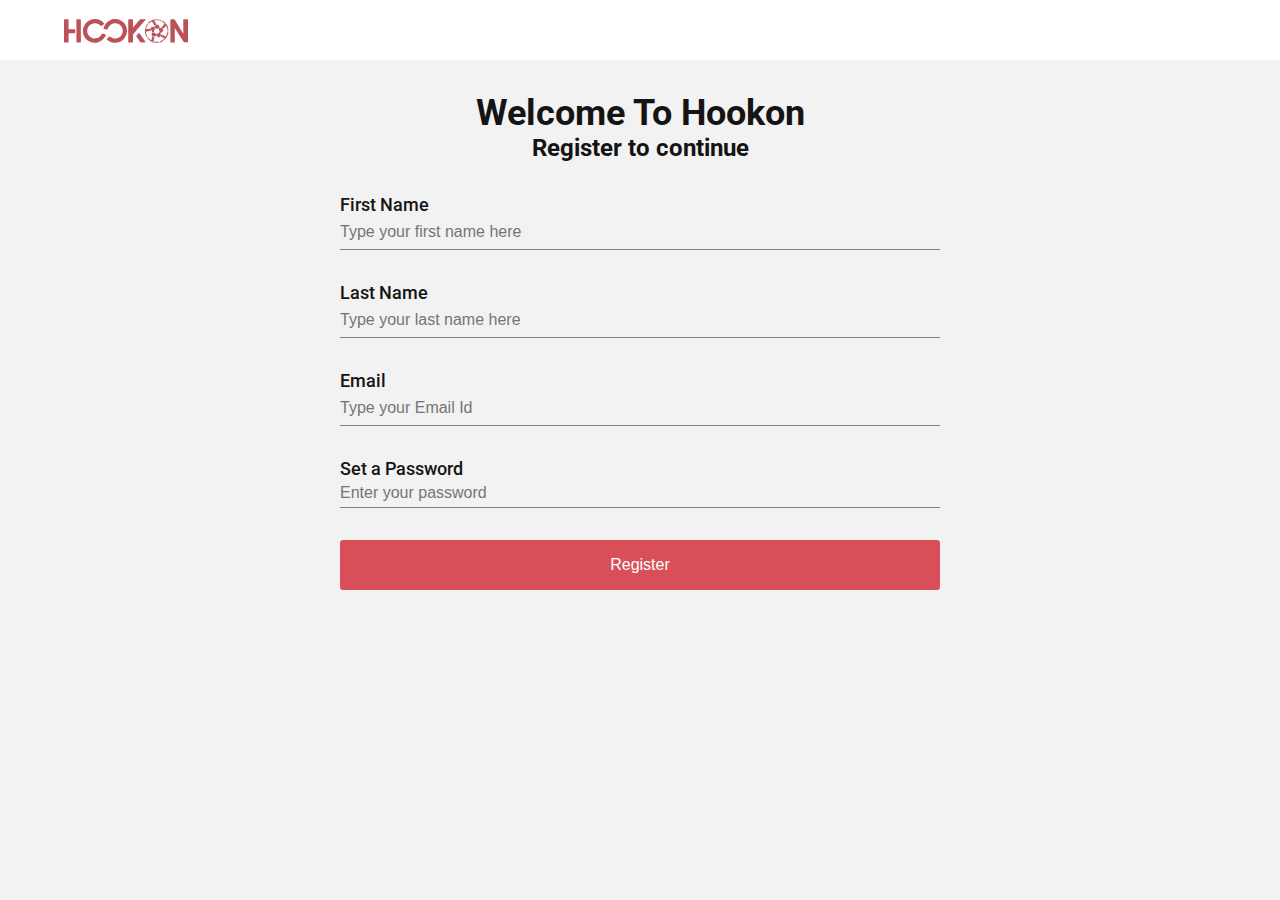
<file: UI/register.html>
<!DOCTYPE html>
<html>
<head>
    <meta charset="utf-8" />
    <meta http-equiv="X-UA-Compatible" content="IE=edge">
    <title>Hookon | Internship Portal</title>
    <meta name="viewport" content="width=device-width, initial-scale=1">
    <link href="https://fonts.googleapis.com/css?family=Roboto:300,400,500,700" rel="stylesheet">
    <link rel="stylesheet" type="text/css" media="screen" href="css/grid.css">
    <link rel="stylesheet" href="css/owl.min.css">
    <link rel="stylesheet" href="css/owltheme.min.css">
    <link rel="stylesheet" href="css/splash.css">
    <link rel="stylesheet" type="text/css" media="screen" href="css/main.css" />
    <script src="js/jquery.min.js"></script>
    <script src="js/owl.js"></script>
    <style>
    nav{
        display: none;
    }
    
    </style>
</head>
<body>
    <div class="splash"> <!--splash screen only on home page-->
        <div class="splash-content">
            <h3>WELCOME TO</h3>
            <img src="img/logo.svg" alt="Logo of Hookon">
        </div>
    </div>  <!--end of splash screen-->
    <div class="wrapper"> <!--All the content of the webpage is wrapped in this div/ this is optional-->
        <header> <!--Header-->
                <div class="container">
            <div class="mobile-header">  <!--Header visible only in mobile-->
                <div class="header-icon">
                    <div class="back" onclick="location.href='index.html'">
                        <img src="img/icons/chevron-back.svg" alt="Hamburger Icon">
                    </div>
                    <!--    <div class="back-button"><img src="img/icons/chevron-back.svg" alt="Back icon">
                    </div>   -->
                </div>
                <div class="screen-name">
                    <h3>Register</h3>
                </div>
                <div class="login">  <!--Top Log in button on mobile / shows profile pictured when already logged in-->
                    <li>
                        <a class="modal-btn" href="#modal">   
                            
                            Log in
                        </a>
                        <a href="dashboard.html" class="user-avatar">
                                <span class="user-img">
                                        <img src="img/user-avatar.jpg" alt="">
                                </span>
                                <h5>First Name</h5>
                            </a>
                    </li>
                    
                </div>
            </div> <!--End of mobile header-->
            
                    <a href="" class="logo"><img src="img/logo.svg" alt=""></a>  <!--Logo on nav visible only on desktop-->
            
            
            <nav>  <!--becomes bottom nav on mobile-->
                <div class="navbar-links">  
                    <li>
                        <a href="index.html">
                            <svg width="28" height="29" viewBox="0 0 28 29" fill="none" xmlns="http://www.w3.org/2000/svg">
                                <path fill-rule="evenodd" clip-rule="evenodd" d="M10 0L20 9.1585V21.356H12.0441V15.0693H7.95588V21.356H0V9.1585L10 0ZM2 10.0388V19.356H5.95588V13.0693H14.0441V19.356H18V10.0388L10 2.71203L2 10.0388Z" transform="translate(4 3.64398)" fill="#828282"/>
                                </svg>
                                
                            <h5>Home</h5>
                        </a>
                    </li>
                    <li>
                        <a href="bookmarks.html">
                            <svg width="28" height="29" viewBox="0 0 28 29" fill="none" xmlns="http://www.w3.org/2000/svg">
                                <path fill-rule="evenodd" clip-rule="evenodd" d="M16 22V1.6C16 1.03995 16 0.759921 15.891 0.546009C15.7951 0.357847 15.6422 0.204867 15.454 0.108993C15.2401 0 14.9601 0 14.4 0H1.6C1.03995 0 0.759921 0 0.546009 0.108993C0.357847 0.204867 0.204867 0.357847 0.108993 0.546009C0 0.759921 0 1.03995 0 1.6V22L8 14L16 22ZM2 17.1716L6.58579 12.5858C7.36684 11.8047 8.63317 11.8047 9.41421 12.5858L14 17.1716V2H2V17.1716ZM2.00751 1.10039C2.00751 1.1004 2.00746 1.10101 2.00732 1.10219L2.00751 1.10039ZM1.1022 2.00732C1.10101 2.00745 1.1004 2.00751 1.10039 2.00751L1.1022 2.00732ZM14.8996 2.00751C14.8996 2.00751 14.899 2.00746 14.8978 2.00732L14.8996 2.00751ZM13.9927 1.1022C13.9925 1.10101 13.9925 1.1004 13.9925 1.10039L13.9927 1.1022Z" transform="translate(6 3.76831)" fill="#828282"/>
                                </svg>
                                
                            <h5>Bookmarks</h5>
                        </a>
                    </li>
                    <li>
                        <a href="search.html">
                                <svg width="28" height="29" viewBox="0 0 28 29" fill="none" xmlns="http://www.w3.org/2000/svg">
                                    <path fill-rule="evenodd" clip-rule="evenodd" d="M14.5833 12.8333H13.6617L13.335 12.5183C14.4783 11.1883 15.1667 9.46167 15.1667 7.58333C15.1667 3.395 11.7717 0 7.58333 0C3.395 0 0 3.395 0 7.58333C0 11.7717 3.395 15.1667 7.58333 15.1667C9.46167 15.1667 11.1883 14.4783 12.5183 13.335L12.8333 13.6617V14.5833L18.6667 20.405L20.405 18.6667L14.5833 12.8333ZM7.58331 12.8333C4.67831 12.8333 2.33331 10.4883 2.33331 7.58331C2.33331 4.67831 4.67831 2.33331 7.58331 2.33331C10.4883 2.33331 12.8333 4.67831 12.8333 7.58331C12.8333 10.4883 10.4883 12.8333 7.58331 12.8333Z" transform="translate(3.5 4.26831)" fill="#868686"/>
                                    </svg>
                                    
                            <h5>Search</h5>
                        </a>
                    </li>
                    <li class="active">
                        <a href="applications.html">
                                <svg width="28" height="29" viewBox="0 0 28 29" fill="none" xmlns="http://www.w3.org/2000/svg">
                                    <path fill-rule="evenodd" clip-rule="evenodd" d="M2 2H18V22H2V2ZM0 2C0 0.895447 0.895447 0 2 0H18C19.1046 0 20 0.895447 20 2V22C20 23.1046 19.1046 24 18 24H2C0.895447 24 0 23.1046 0 22V2ZM14 18C14.5522 18 15 17.5523 15 17C15 16.4477 14.5522 16 14 16H6C5.44769 16 5 16.4477 5 17C5 17.5523 5.44769 18 6 18H14ZM15 12C15 12.5523 14.5522 13 14 13H6C5.44769 13 5 12.5523 5 12C5 11.4477 5.44769 11 6 11H14C14.5522 11 15 11.4477 15 12ZM14 8C14.5522 8 15 7.55231 15 7C15 6.44769 14.5522 6 14 6H6C5.44769 6 5 6.44769 5 7C5 7.55231 5.44769 8 6 8H14Z" transform="translate(4 2.76831)" fill="#828282"/>
                                    </svg>
                                    
                            <h5>Applications</h5>
                        </a>
                    </li>
                    <li>
                        <a href="courses.html">
                                <svg width="28" height="29" viewBox="0 0 28 29" fill="none" xmlns="http://www.w3.org/2000/svg">
                                    <path fill-rule="evenodd" clip-rule="evenodd" d="M19 2H2V15H8C8.55231 15 9 15.4478 9 16C9 16.5522 8.55231 17 8 17H2C0.895447 17 0 16.1046 0 15V2C0 0.895386 0.895447 0 2 0H19C20.1046 0 21 0.895386 21 2V5C21 5.55225 20.5522 6 20 6C19.4478 6 19 5.55225 19 5V2ZM10 8C10.5523 8 11 7.55225 11 7C11 6.44775 10.5523 6 10 6H6C5.44769 6 5 6.44775 5 7C5 7.55225 5.44769 8 6 8H10ZM13 17.7428C11.7785 16.734 11 15.208 11 13.5C11 10.4624 13.4625 8 16.5 8C19.5376 8 22 10.4624 22 13.5C22 15.208 21.2216 16.7341 20 17.7429V24L17.1643 21.4795C16.7855 21.1427 16.2145 21.1427 15.8357 21.4795L13 24V17.7428ZM19.8 13.5C19.8 15.3225 18.3225 16.8 16.5 16.8C14.6775 16.8 13.2 15.3225 13.2 13.5C13.2 11.6775 14.6775 10.2 16.5 10.2C18.3225 10.2 19.8 11.6775 19.8 13.5Z" transform="translate(3 3.76831)" fill="#828282"/>
                                    </svg>
                                    
                            <h5>Courses</h5>
                        </a>
                    </li>
                    <li class="login">
                        <a class="modal-btn">   
                            
                                <svg viewBox="0 0 200 200" fill="none" xmlns="http://www.w3.org/2000/svg">
                                    <path fill-rule="evenodd" clip-rule="evenodd" d="M100 200C155.228 200 200 155.228 200 100C200 44.7715 155.228 0 100 0C44.7715 0 0 44.7715 0 100C0 155.228 44.7715 200 100 200Z" fill="#A5A5A5"/>
                                    <path fill-rule="evenodd" clip-rule="evenodd" d="M90 30C90 46.6 76.6 60 60 60C43.4 60 30 46.6 30 30C30 13.4 43.4 0 60 0C76.6 0 90 13.4 90 30ZM0 110C0 90 40 79 60 79C80 79 120 90 120 110V120H0V110Z" transform="translate(40 40)" fill="white"/>
                                    </svg>
                                    
                            <h5>Log in</h5>
                        </a>
                        <a href="dashboard.html" class="user-avatar">
                            <span class="user-img">
                                    <img src="img/user-avatar.jpg" alt="">
                            </span>
                            <h5>First Name</h5>
                        </a>
                    </li>
                </div>
            </nav>
            
        </div>
        </header><!--End of Header -->



<div class="content register">
    
    <div class="container">
            <div class="register-content modal-content">
    
            <h1>Welcome To Hookon</h1>
            <h3>Register to continue</h3>
            <form action="" method="post">
                    <div class="name first-name">
                            <label for="first name">First Name</label>
                            <input id="email" type="text" name="first-name" placeholder="Type your first name here" required>
                        </div>
                        <div class="name last-name">
                                <label for="last name">Last Name</label>
                                <input id="email" type="text" name="last-name" placeholder="Type your last name here">
                            </div>
                <div class="email">
                    <label for="email">Email</label>
                    <input id="email" type="text" name="Email" placeholder="Type your Email Id" required>
                </div>
                <div class="password">
                    <label for="password">Set a Password</label>
                    <!--<a href="forgot password">Forgot?</a>  -->
                    <div class="input-password" tabindex="0">
                            <input id="password" type="password" name="Password" placeholder="Enter your password" required>
                            <!--<span class="eye" onclick="passwordVisibility()">
                                <div class="eye-open">
                                    <img src="https://cdn3.iconfinder.com/data/icons/show-and-hide-password/100/show_hide_password-09-512.png" alt="">
                                </div>
                                <div class="eye-slash">
                                    <img src="https://cdn3.iconfinder.com/data/icons/show-and-hide-password/100/show_hide_password-08-128.png" alt="">
                                </div>
                            </span> -->
                    </div> </div>
                <input type="submit" value="Register">
            </form>
            <!--<h3 class="registration-link">Already registered? <a href="index.html">Login Here<span>
                    <svg width="9" height="14" viewBox="0 0 9 14" fill="none" xmlns="http://www.w3.org/2000/svg">
                        <path fill-rule="evenodd" clip-rule="evenodd" d="M8.69948 1.645L7.04411 0L0 7L7.04411 14L8.69948 12.355L3.32247 7L8.69948 1.645Z" transform="translate(0.104187)" rfill="#141414"/>
                        </svg>
                        
            </span></a></h3> -->
            </div>
        </div>
        
</div>

</div>  <!--End of wrapper-->
</body>
</html>
</file>
<file: UI/css/grid.css>
.row::after {
    content: "";
    clear: both;
    display: table; }
  
  .col1 {
    float: left;
    width: 8.3333333333%; }
  
  .col2 {
    float: left;
    width: 16.6666666667%; }
  
  .col3 {
    float: left;
    width: 25%; }
  
  .col4 {
    float: left;
    width: 33.3333333333%; }
  
  .col5 {
    float: left;
    width: 41.6666666667%; }
  
  .col6 {
    float: left;
    width: 50%; }
  
  .col7 {
    float: left;
    width: 58.3333333333%; }
  
  .col8 {
    float: left;
    width: 66.6666666667%; }
  
  .col9 {
    float: left;
    width: 75%; }
  
  .col10 {
    float: left;
    width: 83.3333333333%; }
  
  .col11 {
    float: left;
    width: 91.6666666667%; }
  
  .col12 {
    float: left;
    width: 100%; }
  
  @media (max-width: 1000px) {
    .l1 {
      float: left;
      width: 8.3333333333%; } }
  @media (max-width: 1000px) {
    .l2 {
      float: left;
      width: 16.6666666667%; } }
  @media (max-width: 1000px) {
    .l3 {
      float: left;
      width: 25%; } }
  @media (max-width: 1000px) {
    .l4 {
      float: left;
      width: 33.3333333333%; } }
  @media (max-width: 1000px) {
    .l5 {
      float: left;
      width: 41.6666666667%; } }
  @media (max-width: 1000px) {
    .l6 {
      float: left;
      width: 50%; } }
  @media (max-width: 1000px) {
    .l7 {
      float: left;
      width: 58.3333333333%; } }
  @media (max-width: 1000px) {
    .l8 {
      float: left;
      width: 66.6666666667%; } }
  @media (max-width: 1000px) {
    .l9 {
      float: left;
      width: 75%; } }
  @media (max-width: 1000px) {
    .l10 {
      float: left;
      width: 83.3333333333%; } }
  @media (max-width: 1000px) {
    .l11 {
      float: left;
      width: 91.6666666667%; } }
  @media (max-width: 1000px) {
    .l12 {
      float: left;
      width: 100%; } }
  @media (max-width: 800px) {
    .m1 {
      float: left;
      width: 8.3333333333%; } }
  @media (max-width: 800px) {
    .m2 {
      float: left;
      width: 16.6666666667%; } }
  @media (max-width: 800px) {
    .m3 {
      float: left;
      width: 25%; } }
  @media (max-width: 800px) {
    .m4 {
      float: left;
      width: 33.3333333333%; } }
  @media (max-width: 800px) {
    .m5 {
      float: left;
      width: 41.6666666667%; } }
  @media (max-width: 800px) {
    .m6 {
      float: left;
      width: 50%; } }
  @media (max-width: 800px) {
    .m7 {
      float: left;
      width: 58.3333333333%; } }
  @media (max-width: 800px) {
    .m8 {
      float: left;
      width: 66.6666666667%; } }
  @media (max-width: 800px) {
    .m9 {
      float: left;
      width: 75%; } }
  @media (max-width: 800px) {
    .m10 {
      float: left;
      width: 83.3333333333%; } }
  @media (max-width: 800px) {
    .m11 {
      float: left;
      width: 91.6666666667%; } }
  @media (max-width: 800px) {
    .m12 {
      float: left;
      width: 100%; } }
  @media (max-width: 600px) {
    .s1 {
      float: left;
      width: 8.3333333333%; } }
  @media (max-width: 600px) {
    .s2 {
      float: left;
      width: 16.6666666667%; } }
  @media (max-width: 600px) {
    .s3 {
      float: left;
      width: 25%; } }
  @media (max-width: 600px) {
    .s4 {
      float: left;
      width: 33.3333333333%; } }
  @media (max-width: 600px) {
    .s5 {
      float: left;
      width: 41.6666666667%; } }
  @media (max-width: 600px) {
    .s6 {
      float: left;
      width: 50%; } }
  @media (max-width: 600px) {
    .s7 {
      float: left;
      width: 58.3333333333%; } }
  @media (max-width: 600px) {
    .s8 {
      float: left;
      width: 66.6666666667%; } }
  @media (max-width: 600px) {
    .s9 {
      float: left;
      width: 75%; } }
  @media (max-width: 600px) {
    .s10 {
      float: left;
      width: 83.3333333333%; } }
  @media (max-width: 600px) {
    .s11 {
      float: left;
      width: 91.6666666667%; } }
  @media (max-width: 600px) {
    .s12 {
      float: left;
      width: 100%; } }
  @media (max-width: 400px) {
    .xs1 {
      float: left;
      width: 8.3333333333%; } }
  @media (max-width: 400px) {
    .xs2 {
      float: left;
      width: 16.6666666667%; } }
  @media (max-width: 400px) {
    .xs3 {
      float: left;
      width: 25%; } }
  @media (max-width: 400px) {
    .xs4 {
      float: left;
      width: 33.3333333333%; } }
  @media (max-width: 400px) {
    .xs5 {
      float: left;
      width: 41.6666666667%; } }
  @media (max-width: 400px) {
    .xs6 {
      float: left;
      width: 50%; } }
  @media (max-width: 400px) {
    .xs7 {
      float: left;
      width: 58.3333333333%; } }
  @media (max-width: 400px) {
    .xs8 {
      float: left;
      width: 66.6666666667%; } }
  @media (max-width: 400px) {
    .xs9 {
      float: left;
      width: 75%; } }
  @media (max-width: 400px) {
    .xs10 {
      float: left;
      width: 83.3333333333%; } }
  @media (max-width: 400px) {
    .xs11 {
      float: left;
      width: 91.6666666667%; } }
  @media (max-width: 400px) {
    .xs12 {
      float: left;
      width: 100%; } }
  * {
    margin: 0;
    padding: 0;
    border: 0;
    outline: none;
    font-size: 100%;
    background: transparent;
    vertical-align: baseline;
    -webkit-box-sizing: border-box;
    box-sizing: border-box;
    list-style-type: none;
    text-decoration: none;
}
  
  .clearfix::after {
    content: "";
    clear: both;
    display: table; }
</file>
<file: UI/css/splash.css>
.splash{
    display: none;
    position: fixed;
    top: 0;
    left: 0;
    bottom: 0;
    right: 0;
    background: #D84F57; 
    z-index: 9999;
}
.splash-content{
    position: absolute;
    top: 50%;
    left: 50%;
    transform: translate(-50%, -50%);
    width: 70%;
    max-width: 200px;
}
.splash .splash-content h3{
    text-align: center;
    letter-spacing: 0.45rem;
    padding-left: 0.45rem;
}
@media (min-width: 800px){
    .splash .splash-content h3{
        letter-spacing: 3px;
        padding-left: 3px;
    }
}
</file>
<file: UI/css/main.css>
/**********Normailize ***********/
.container{
    width: 90%;
    max-width: 1200px;
    margin: 0 auto;

}
h1{
    font-size: 28px;
}
h2{
    font-size: 24px;
}
h3{
    font-size: 18px;
}
h4{
    font-size: 0.9rem;
}
h5{
    font-size: 10px;
}
h6{
    font-size: 8px;
}
p{
    font-size: 9px;
}
@media (min-width: 800px){
    h1{
        font-size: 36px;
    }
    h2{
        font-size: 28px;
    }
    h3{
        font-size: 24px;
    }
    h4{
        font-size: 1.25em;
    }
    h5{
        font-size: 14px;
    }
    h6{
        font-size: 10px;
    }
    p{
        font-size: 18px;
    }
}
body{
    font-family: 'Roboto', fallback, sans-serif;
    color: #141414;
    background: #F2F2F2;
}
.cta{
    display: inline-block;
    background: #D84F57;
    padding: 0.75em 0.5em;
    border-radius: 3px;
    box-shadow: 0 5px 15px -2px rgba(0, 0, 0, 0.15);
}

/*********** Header ***********/
header{
    background: #fff;
    height: 60px;
}
header .container{
    width: 100%;
    height: inherit;
}


        /*********** Mobile header ***********/
.mobile-header{
    display: flex;
    padding: 0 5vw;
    position: fixed;
    top: 0;
    width: 100%;
    align-items: center;
    box-shadow: 0 5px 15px -2px rgba(0, 0, 0, 0.15);
    background: white;
    z-index: 999;
}
.mobile-header .header-icon{
    line-height: 60px;
}
.mobile-header .header-icon >div img{
    height: 18px;
}
.mobile-header .screen-name{
    flex-grow: 2;
    text-align: center;
    color: #333333;
    
}
.mobile-header .login{
    display: block;
    
}
.mobile-header .login li a{
    color: #828282;
    font-size: 14px;
    font-weight: 700;
    color: #141414;
}
.mobile-header .header-icon{
    cursor: pointer;
}
.header-icon div img{
        vertical-align: middle;
        width: 24px;
    
}      /*********** End of Mobile header ***********/



.logo{
    line-height: 60px;
    display: none;
}
.logo img{
    height: 40%;
    vertical-align: middle;
}

         /*********** bottom navbar ***********/
nav{
    width: 100%;
    max-width: 800px;
    
}
.navbar-links{
    height: 60px;
    position: fixed;
    width: 100%;
    bottom: 0;
    display: flex;
    justify-content: space-around;
    align-items: center;
    background: #fff;
    box-shadow: 0 0 15px rgba(0, 0, 0, 0.15);
    z-index: 999;
}
.navbar-links li{
    text-align: center;
}
.navbar-links svg{
    height: 24px;
}
.navbar-links li a{
    color: #828282;
    
}
.navbar-links h5{
    font-weight: 700;
    font-size: 12px;
}
.navbar-links li:last-child{
    display: none;
}
.navbar-links .active a,.navbar-links .active svg path{
    color: #D84F57;
    fill: #D84F57;
}         /*********** End of bottom navbar ***********/

@media (min-width: 800px){
    header .container{
        width: 90%;
}
    .mobile-header{
        display: none;
    }
    .logo{
        display: inline;
    }
    nav{
        max-width: 600px;
        float: right;
        
    }
    .navbar-links{
        justify-content: space-around;
        position: relative;
        box-shadow: none;
    }
    .navbar-links li:last-child{
        display: block;
    }
    .navbar-links svg{
        height: 28px;
    }
    .mobile-header .login{
        float: right;
        display: none;
    }
}  /*********** End of Header***********/

/********** Login modal ***********/
.modal-btn{
    display: inline-block;
    cursor: pointer;
}
.login-modal{
    position: fixed;
    top: 0;
    bottom: 0;
    right: 0;
    left: 0;
    background: rgba(0, 0, 0, 0.5);
    display: none;
    z-index: 999;
    overflow: scroll;
}
.login-modal .container{
    position: relative;
    top: 50%;
    transform: translateY(-50%);
    background: white;
    max-width: 900px;
    padding: 2em 5vw 1em; 
    border-radius: 3px;
}
.login-modal .close{
    position: absolute;
    top: 10px;
    right: 10px;
    transform: rotate(45deg);
    cursor: pointer;
}
.login-modal h1, .login-modal h3{
    text-align: center;
}
.login-modal h3{
    color: #828282;
    padding: 0.15rem 0 0.5rem;
}
.modal-content form{
    width: 100%;
    max-width: 600px;
    margin: 2em auto;
}
.modal-content form label{
    font-weight: 500;
    font-size: 18px;
    padding: 1em 0 0.15rem;
}
.modal-content form .name{
    padding-bottom: 2em;
}
.modal-content form #email{
    display: block;
    padding: 0.5em 0;
    border-bottom: 1px solid #828282;
    width: 100%;
}
.modal-content form #email:focus{
    box-shadow: 0 2px 1px #828282;
}
.modal-content form .password{
    padding: 2em 0;
}
.modal-content form .password a{
    float: right;
    color: #828282;
}
.modal-content form .input-password{
    display: flex;
    padding: calc(0.5em - 3px) 0;
    border-bottom: 1px solid #828282;
}
.focused{
    box-shadow: 0 1px #828282;
}
.modal-content form .input-password input{
    flex-grow: 1;
}
.input-password .eye-slash{
    display: none;
}
.eye img{
    float: right;
    height: 24px;
}
.modal-content form input[type="submit"]{
    background: #D84F57;
    text-align: center;
    display: inline-block;
    width: 100%;
    max-width: 600px;
    padding: 1em 0;
    color: #fff;
    border-radius: 3px;
    
}
.modal-content form input[type="submit"]:hover{
    box-shadow: 0 5px 15px -2px rgba(0, 0, 0, 0.2);
}
.modal-content .registration-link a{
    color: #D84F57;
}
/********** End of Login modal ***********/


.user-avatar{
    display: block;
    text-align: center;
}
.user-avatar .user-img{
    display: inline-block;
}
.user-avatar .user-img img{
    height: 40px;
    border-radius: 50%;
}


/*********** Home Content ***********/
.content{
    padding-bottom: calc(60px + 1em);
}

                  /*********** Hero start ***********/
#hero .container{
    padding: 8vw 0;
    position: relative;
}
#hero h1{
    padding-bottom: 2rem;
}
#hero .cta{
    width: 100%;
    max-width: 400px;
    
}
#hero .cta svg{
    width: 24px;
    vertical-align: middle;
}
#hero .cta svg path{
    fill: #fff;
}
#hero .cta h3{
    display: inline-block;
    vertical-align: middle;
    color: white;
    font-weight: 500;
}
#hero .illustration{
    position: absolute;
    height: 120%;
    top: 60%;
    right: 0;
    transform: translate(-5%, -50%);
    display: none;
}
@media (min-width: 800px){
    #hero .cta svg{
        width: 24px;
    }
}
@media (min-width: 1200px){
    #hero .illustration{
        display: block;
    }
}
         /*********** End of Hero ***********/

        /*********** Popular internships starts ***********/
#popular-internships .container{
    padding-top: 3.5vw;
}
#popular-internships .container{
    display: flex;
    align-items: baseline;
}
#popular-internships .container h3{
    flex-grow: 2;
    
}
#popular-internships .more{
    display: inline-block;
    color: #ED9499;
    font-weight: 500;
}
#popular-internships .owl-carousel{
    width: 95%;
    padding-top: 1em;
    margin-left: 5vw;
}
#popular-internships .owl-carousel .items .img{
    height: 25vw;
    max-height: 220px;
    background-position: center;
    background-size: cover;
    background-repeat: no-repeat;
}
#popular-internships .owl-carousel .items{
    background: #fff;
    box-shadow: 0 5px 15px -2px rgba(0, 0, 0, 0.15);
    text-align: center;
    margin-bottom: 5vw;
}
#popular-internships .owl-carousel .items .label{
    min-height: 48px;
    display: flex;
    justify-content: center;
    align-items: center;
    color: #333333;
}

@media (min-width: 800px){
    #popular-internships .owl-carousel{
        width: 90%;
        max-width: 1200px;
        margin: 0 auto; 
    }
}            /*********** End of Popular Internships   ***************/

 
         /************Courses cta**************/
#courses-ad{
    margin: 5vw 0;
    background: #fff;
}
#courses-ad .container{
    padding: 5vw 1.5em;
    
    /* box-shadow: 0 5px 15px -2px rgba(0, 0, 0, 0.15); */
}
#courses-ad h4{
    width: 95%;
    max-width: 480px;
    color: #828282;
}

#courses-ad .cta2{
    display: inline-block;
    border: solid  2px #828282;
    padding: 0.75em 0.5em;
    color: #828282;
    border-radius: 3px;
    margin: 1em 0;
    width: 100%;
    max-width: 360px;
    text-align: center;
    font-size: 1.25rem;
    font-weight: 500;
}
@media (min-width: 800px){
    #courses-ad{
        background-image: url(https://cdn.dribbble.com/users/391380/screenshots/4314101/icon-1.jpg);
        background-position: center right;
        background-size: stretch;
        background-repeat: no-repeat;
    }
}
/************Company list*************/
#company-list .container{
    padding-top: 5vw;
}
#company-list .items{
    margin-left: 5vw;
}
#company-list .items a h4{
    text-align: center;
    color: #828282;
    font-weight: 400;
}
#company-list .items img{
    padding-bottom: 0.5em;

}
#company-list h2{
    padding-bottom: 0.5em;
}
#company-list .owl-carousel{
    width: 100%;
    
}
/**********End of Company list********/

#search-card{
    padding: 1em 0;
}
#search-card .row{
    padding: 1.5em;
    background: #D84F57;
    box-shadow: 0 5px 15px -2px rgba(0, 0, 0, 0.15);
    border-radius: 3px;
}
#search-card .row input{
    width: 100%;
    color: white;
    padding: 0.5em 0;
    border-bottom: solid 1px #fff;
    
}
#search-card .row > div{
    padding: 0.5em;
}
#search-card .row input::placeholder{
    color: #fff;
}
#search-card .row input:focus{
    box-shadow: 0 2px 0 -1px #fff;
}
#search-card .autocomplete-items >div{
    background: #fff;
    color: #141414;
    padding: 0.25em;
}

#search-results{
    padding: 1em 0.5em;

}
#search-resuts span{
    padding-bottom: 0.85em;
}
#search-results .results{
    padding: 1em 0;
}
.card{
    padding: 1.5em 5vw;
    padding-bottom: 0;
    margin-bottom: 2em;
    background: white;
    box-shadow: 0 5px 15px -2px rgba(0, 0, 0, 0.15);
}
.card .tag{
    margin: 0.5rem auto 0;
    background: #e0e0e0;
    display: inline-block;
    padding: 0.25rem 0.35rem;
    color: #828282;
    text-transform: uppercase;
}
.card .company-logo{
    width: 100%;
    max-width: 80px;
}
.card .company-info{
    display: flex;
    align-items: center;
    flex-direction: column;
    text-align: center;
}
.card h4{
    font-weight: 400;
}
.card .location, .card .stipend, .card .duration, .card .apply-by{
    padding: 0.2em 0;
    color: #828282;
}
.card .location, .card .apply-by{
    vertical-align: middle;
}
.card .location img, .card .apply-by img{
    vertical-align: middle;
    margin-left: -6px;
}
.card .location h4, .card .apply-by h4{
    display: inline-block;
    vertical-align: middle;
    
}
.card .buttons{
    margin-top: 1rem;
    
}
.card .buttons .cta2{
    color: #828282;
    padding: 0.5rem 0;
    display: inline-block;
    width: 100%;
    text-align: center;
    font-weight: 500;
    font-size: 18px;
    min-height: 45px;
    line-height: 45px;
}
.buttons .cta2 img{
    vertical-align: middle;
}
@media (min-width: 800px){
    .results .card{
        padding-bottom: 0.5rem;
    }
    .card .buttons .cta2{
        font-size: 1.25rem;
    }
}

/* Bookmarks */
.bookmark-sponsor{
    display: none;
}
.bookmark-sponsor img{
    padding: 1em;
    width: 100%;
}
@media (min-width: 800px){
    .bookmarks{
        width: 100%;
        max-width: 1400px;
    }
    .bookmark-sponsor{
        display: block;
    }
}


/* Courses */

#courses .filter{
    display: flex;
    justify-content: center;
    padding: 1em 0;
}
#courses .filter label{
    font-weight: 700;
}
#courses .filter select{
    color: #D84F57;
    padding: 0 1vw;
}
#courses .filter option{
    background: white;
    color: #141414;
}
#courses .card h4{
    padding: 0.5rem 0;
}
.card .price{
    padding: 0.5rem 0;
}
.price h3{
    text-decoration: line-through;
}
.price h1{
    color: #D84F57;
}
/* Courses End */

/* Register page */
.content.register{
    padding-bottom: 0;
}
.register-content{
    padding: 2em 0;
}
.register-content h1,.register-content h3{
    text-align: center;
}
#modal:target .login-modal{
    display: block;
}
</file>
<file: UI/css/owltheme.min.css>
/**
 * Owl Carousel v2.3.4
 * Copyright 2013-2018 David Deutsch
 * Licensed under: SEE LICENSE IN https://github.com/OwlCarousel2/OwlCarousel2/blob/master/LICENSE
 */
 .owl-theme .owl-dots,.owl-theme .owl-nav{text-align:center;-webkit-tap-highlight-color:transparent}.owl-theme .owl-nav{margin-top:10px}.owl-theme .owl-nav [class*=owl-]{color:#FFF;font-size:14px;margin:5px;padding:4px 7px;background:#D6D6D6;display:inline-block;cursor:pointer;border-radius:3px}.owl-theme .owl-nav [class*=owl-]:hover{background:#869791;color:#FFF;text-decoration:none}.owl-theme .owl-nav .disabled{opacity:.5;cursor:default}.owl-theme .owl-nav.disabled+.owl-dots{margin-top:10px}.owl-theme .owl-dots .owl-dot{display:inline-block;zoom:1}.owl-theme .owl-dots .owl-dot span{width:10px;height:10px;margin:5px 7px;background:#D6D6D6;display:block;-webkit-backface-visibility:visible;transition:opacity .2s ease;border-radius:30px}.owl-theme .owl-dots .owl-dot.active span,.owl-theme .owl-dots .owl-dot:hover span{background:#869791}
</file>
